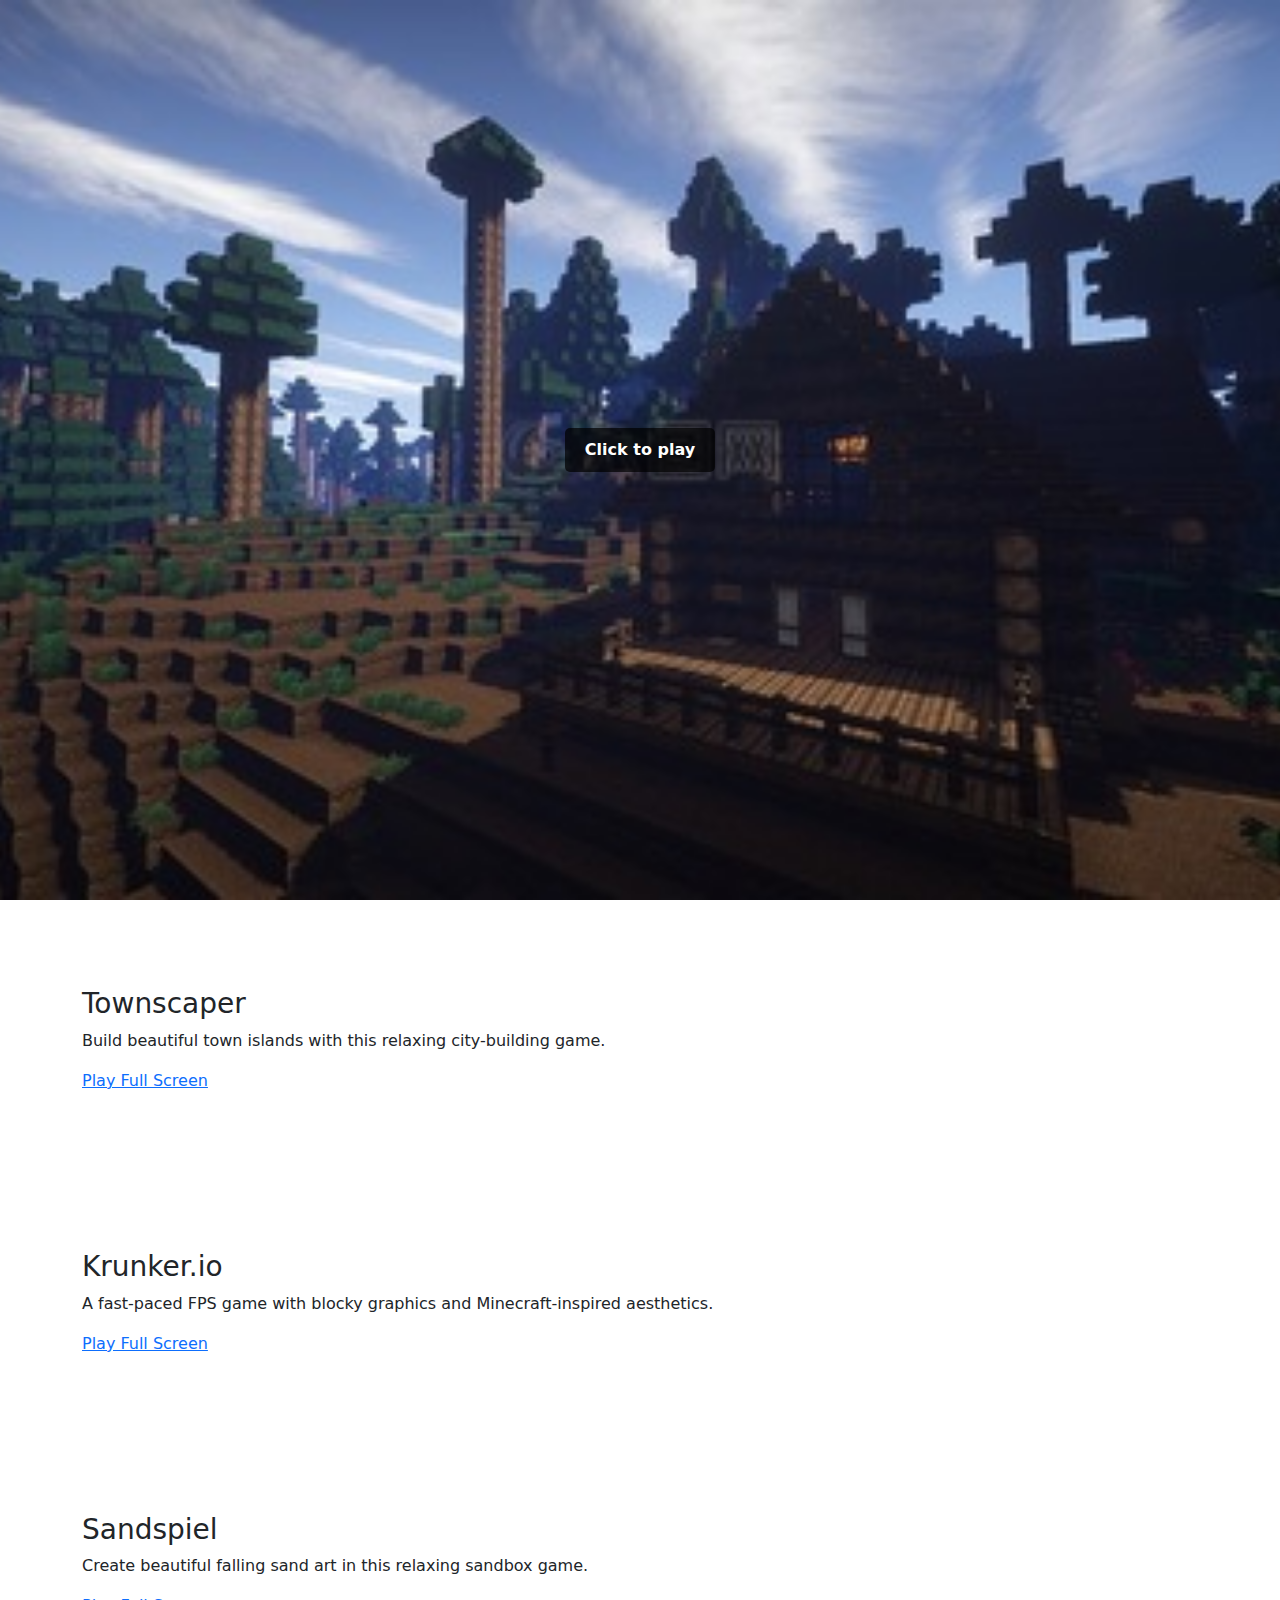
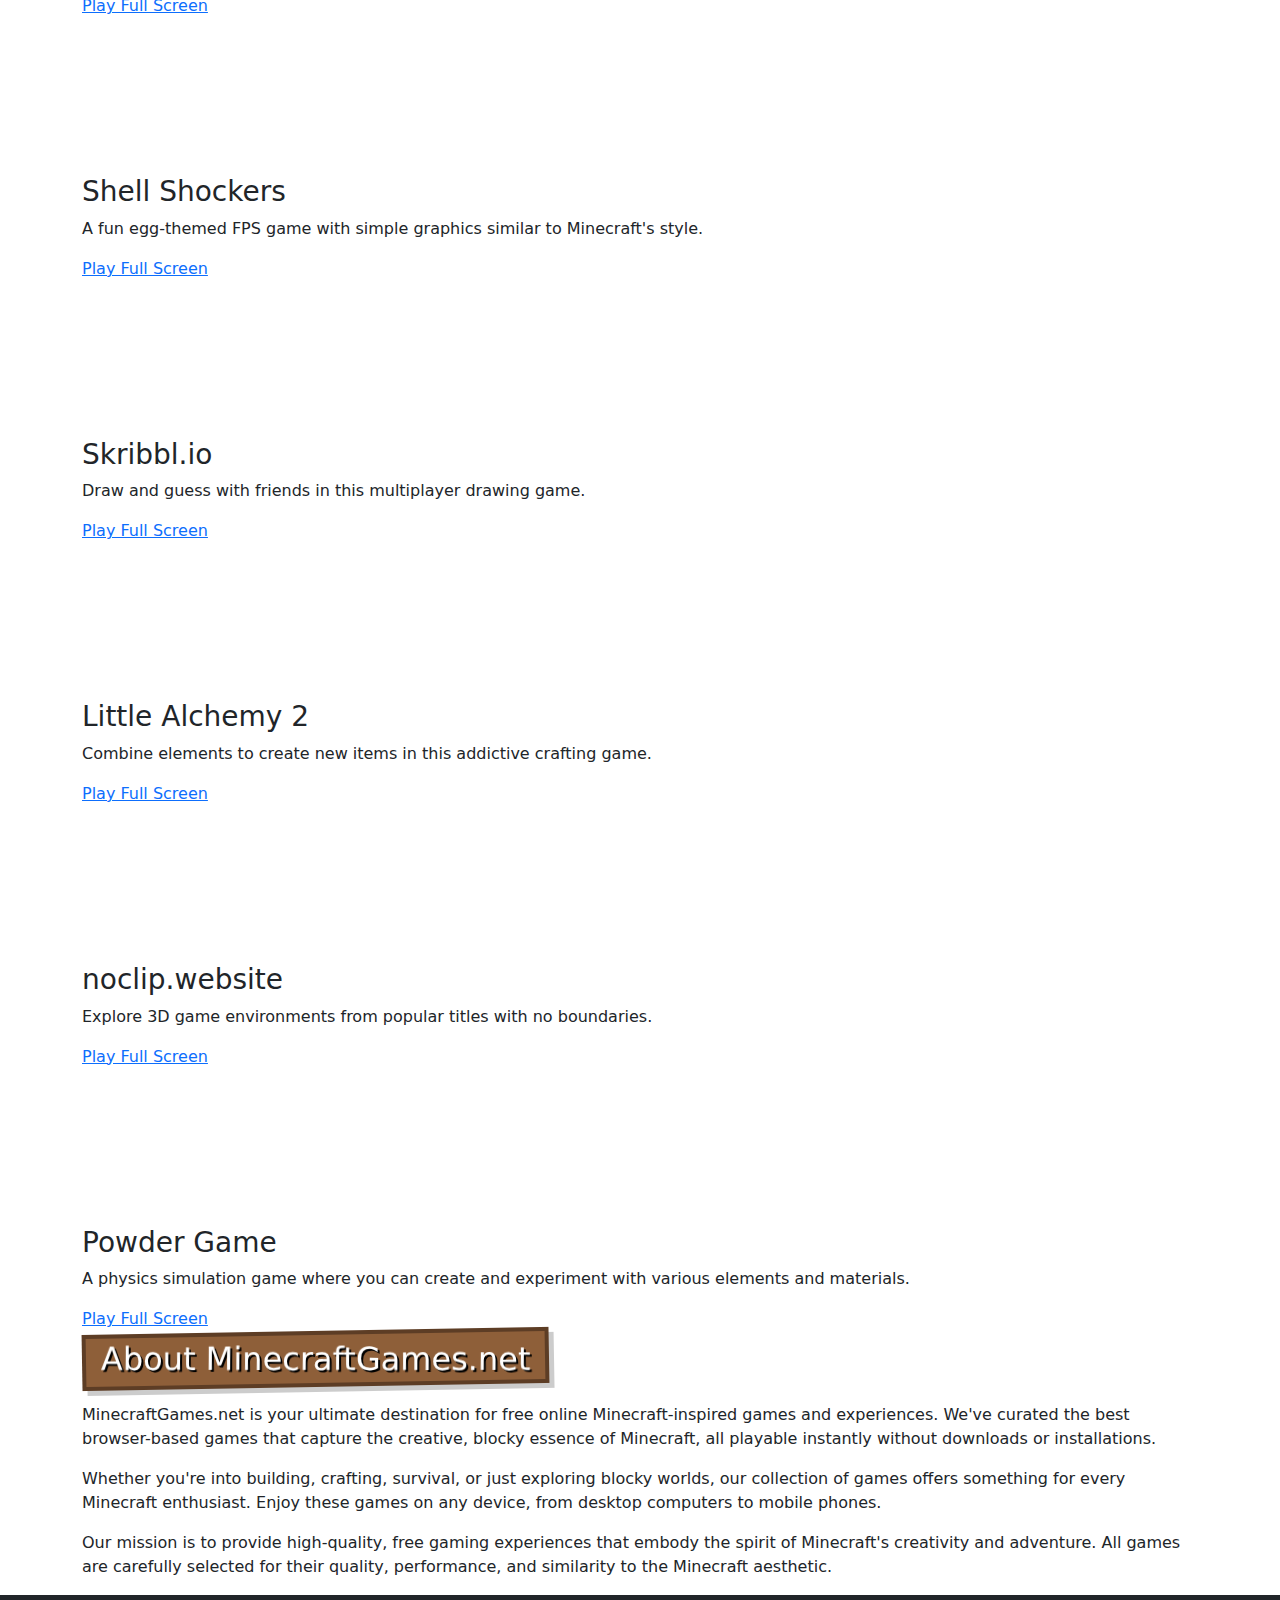
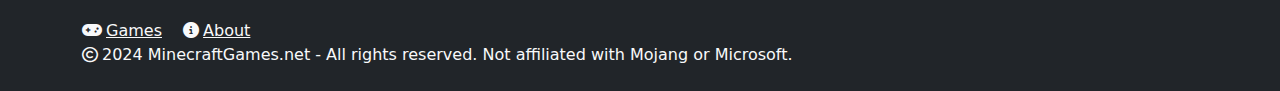
<file: index.html>
<!DOCTYPE html>
<html lang="en">
<head>
    <meta charset="UTF-8">
    <meta name="viewport" content="width=device-width, initial-scale=1.0">
    <meta name="description" content="Play the best Minecraft-inspired online games for free. Experience creative building, survival challenges, and sandbox adventures.">
    <title>Minecraft Games | Play Free Online Minecraft-Style Games</title>
    <link rel="canonical" href="https://minecraftgames.net">
    <!-- Google tag (gtag.js) -->
    <script async src="https://www.googletagmanager.com/gtag/js?id=G-DKMP8SP4JD"></script>
    <script>
      window.dataLayer = window.dataLayer || [];
      function gtag(){dataLayer.push(arguments);}
      gtag('js', new Date());

      gtag('config', 'G-DKMP8SP4JD');
    </script>
    <!-- Bootstrap CSS -->
    <link href="https://cdn.jsdelivr.net/npm/bootstrap@5.3.2/dist/css/bootstrap.min.css" rel="stylesheet">
    <!-- Font Awesome -->
    <link href="https://cdnjs.cloudflare.com/ajax/libs/font-awesome/6.5.1/css/all.min.css" rel="stylesheet">
    <link rel="stylesheet" href="style.css">
    <style>
        .minecraft-cover {
            position: absolute;
            top: 0;
            left: 0;
            width: 100%;
            height: 100%;
            background-image: url('images/minecraft-cover.jpg');
            background-size: cover;
            background-position: center;
            z-index: 1;
            display: flex;
            align-items: center;
            justify-content: center;
        }
        
        .minecraft-cover::after {
            content: 'Click to play';
            background-color: rgba(0, 0, 0, 0.7);
            color: white;
            padding: 10px 20px;
            border-radius: 5px;
            font-weight: bold;
        }
        
        iframe.loaded {
            z-index: 2;
            position: relative;
        }
        
        /* 沙盒风格装饰元素 */
        .sandbox-elements {
            position: absolute;
            width: 100%;
            height: 100%;
            overflow: hidden;
            pointer-events: none;
            z-index: -1;
        }
        
        .floating-block {
            position: absolute;
            width: 40px;
            height: 40px;
            background-color: #8e5f39;
            border: 4px solid #5d3d25;
            box-shadow: inset 0 0 0 2px rgba(255, 255, 255, 0.2);
            animation: float 15s infinite linear;
            opacity: 0.7;
        }
        
        .floating-block::before {
            content: '';
            position: absolute;
            top: 0;
            left: 0;
            width: 100%;
            height: 5px;
            background-color: rgba(255, 255, 255, 0.3);
        }
        
        .floating-block.grass {
            background-color: #5d9c41;
            border-color: #3a7127;
            box-shadow: inset 0 0 0 2px rgba(255, 255, 255, 0.2);
        }
        
        .floating-block.stone {
            background-color: #a0a0a0;
            border-color: #707070;
        }
        
        .floating-block.water {
            background-color: #3ba0c3;
            border-color: #2a7a9e;
            opacity: 0.6;
        }
        
        .floating-block.sand {
            background-color: #e6d6a0;
            border-color: #c7b481;
        }
        
        @keyframes float {
            0% {
                transform: translateY(0) rotate(0deg);
            }
            50% {
                transform: translateY(-20px) rotate(180deg);
            }
            100% {
                transform: translateY(0) rotate(360deg);
            }
        }
        
        .pixel-clouds {
            position: fixed;
            top: 0;
            left: 0;
            width: 100%;
            height: 100px;
            background: url('data:image/svg+xml;utf8,<svg xmlns="http://www.w3.org/2000/svg" width="500" height="100" viewBox="0 0 500 100"><path fill="%23ffffff" opacity="0.3" d="M30,30 h20 v20 h20 v-10 h10 v10 h10 v-10 h20 v10 h10 v-20 h20 v20 h-10 v10 h-10 v-10 h-10 v10 h-40 v-10 h-10 v10 h-20 v-10 h-10 v-20 Z M200,40 h30 v10 h10 v-10 h20 v10 h10 v-10 h10 v10 h10 v-10 h20 v20 h-20 v10 h-10 v-10 h-10 v10 h-30 v-10 h-10 v10 h-20 v-20 h10 v-10 Z M400,20 h30 v10 h10 v-10 h10 v20 h-10 v10 h-10 v-10 h-20 v-20 Z"></path></svg>') repeat-x;
            animation: moveClouds 60s linear infinite;
            pointer-events: none;
            z-index: 0;
        }
        
        @keyframes moveClouds {
            from {
                background-position: 0 0;
            }
            to {
                background-position: 1000px 0;
            }
        }
        
        .hero {
            position: relative;
            overflow: hidden;
            padding: 80px 0 60px;
            background: linear-gradient(135deg, #3a7127 0%, #5d9c41 100%);
        }
        
        .hero::before {
            content: '';
            position: absolute;
            bottom: 0;
            left: 0;
            width: 100%;
            height: 30px;
            background: url('data:image/svg+xml;utf8,<svg xmlns="http://www.w3.org/2000/svg" width="40" height="30" viewBox="0 0 40 30"><path fill="%235d9c41" d="M0,0 h40 v20 h-5 v5 h-5 v5 h-30 Z"></path></svg>') repeat-x;
            background-size: 40px 30px;
            z-index: 1;
        }
        
        .pickaxe-cursor {
            cursor: url('data:image/svg+xml;utf8,<svg xmlns="http://www.w3.org/2000/svg" width="32" height="32" viewBox="0 0 32 32"><path fill="%237e5835" d="M12,8 L16,4 L20,8 L18,10 L22,14 L18,18 L14,14 L12,16 Z"/><path fill="%23555555" d="M12,16 L4,24 L8,28 L16,20 L14,18 Z"/></svg>'), auto;
        }
        
        .section-title-block {
            position: relative;
            display: inline-block;
            padding: 5px 15px;
            background-color: #8e5f39;
            border: 4px solid #5d3d25;
            margin-bottom: 15px;
            color: white;
            transform: rotate(-1deg);
            box-shadow: 5px 5px 0 rgba(0, 0, 0, 0.2);
        }
        
        .section-title-block h2 {
            margin: 0;
            color: white;
            text-shadow: 2px 2px 0 #000;
            transform: rotate(1deg);
        }
        
        .pixel-border {
            border-style: solid;
            border-width: 8px;
            border-image: url('data:image/svg+xml;utf8,<svg xmlns="http://www.w3.org/2000/svg" width="20" height="20" viewBox="0 0 20 20"><rect fill="%23a0a0a0" width="20" height="20"/><rect fill="%23707070" width="10" height="10"/><rect fill="%23707070" x="10" y="10" width="10" height="10"/></svg>') 8 repeat;
            border-image-outset: 2px;
        }
        
        /* 新增装饰元素 */
        .minecraft-logo {
            position: relative;
            margin: 0 auto 30px;
            max-width: 500px;
            height: 120px;
            background: url('data:image/svg+xml;utf8,<svg xmlns="http://www.w3.org/2000/svg" viewBox="0 0 600 170"><path fill="%23502D16" d="M50,25 H550 V145 H50 Z"/><path fill="%237C4614" d="M60,35 H540 V135 H60 Z"/><path fill="%23A75818" d="M70,45 H530 V125 H70 Z"/></svg>') no-repeat center;
            display: flex;
            align-items: center;
            justify-content: center;
            transform: perspective(500px) rotateX(10deg);
            box-shadow: 0 10px 20px rgba(0, 0, 0, 0.3);
        }
        
        .minecraft-logo h1 {
            color: white;
            font-size: 2.8rem;
            text-shadow: 3px 3px 0 #000, -1px -1px 0 #000, 1px -1px 0 #000, -1px 1px 0 #000;
            letter-spacing: 2px;
            margin: 0;
        }
        
        .grass-block-pattern {
            position: absolute;
            top: 0;
            left: 0;
            width: 100%;
            height: 80px;
            background: url('data:image/svg+xml;utf8,<svg xmlns="http://www.w3.org/2000/svg" width="80" height="80" viewBox="0 0 80 80"><rect fill="%235d3d25" width="80" height="60" y="20"/><rect fill="%235d9c41" width="80" height="20"/></svg>') repeat-x;
            opacity: 0.15;
        }
        
        .dirt-block-pattern {
            position: absolute;
            bottom: 0;
            left: 0;
            width: 100%;
            height: 80px;
            background: url('data:image/svg+xml;utf8,<svg xmlns="http://www.w3.org/2000/svg" width="80" height="80" viewBox="0 0 80 80"><rect fill="%235d3d25" width="80" height="80"/><circle fill="%238e5f39" cx="20" cy="20" r="5"/><circle fill="%238e5f39" cx="60" cy="30" r="7"/><circle fill="%238e5f39" cx="30" cy="60" r="6"/><circle fill="%238e5f39" cx="70" cy="70" r="4"/></svg>') repeat-x;
            opacity: 0.15;
        }
        
        .creeper-face {
            position: absolute;
            width: 60px;
            height: 60px;
            background: url('data:image/svg+xml;utf8,<svg xmlns="http://www.w3.org/2000/svg" width="60" height="60" viewBox="0 0 60 60"><rect fill="%2350B058" width="60" height="60"/><rect fill="%23000000" x="10" y="10" width="10" height="10"/><rect fill="%23000000" x="40" y="10" width="10" height="10"/><rect fill="%23000000" x="20" y="30" width="20" height="10"/><rect fill="%23000000" x="10" y="40" width="10" height="10"/><rect fill="%23000000" x="40" y="40" width="10" height="10"/></svg>') no-repeat;
            z-index: 1;
            opacity: 0.8;
        }
        
        .creeper-face.one {
            top: 15%;
            right: 10%;
            transform: rotate(5deg);
        }
        
        .creeper-face.two {
            bottom: 12%;
            left: 7%;
            transform: rotate(-8deg) scale(0.8);
        }
        
        .torch {
            position: absolute;
            width: 30px;
            height: 60px;
            background: url('data:image/svg+xml;utf8,<svg xmlns="http://www.w3.org/2000/svg" width="30" height="60" viewBox="0 0 30 60"><rect fill="%235d3d25" x="10" y="30" width="10" height="30"/><polygon fill="%23FFD91C" points="15,0 5,30 25,30"/><circle fill="%23FFAA00" cx="15" cy="15" r="7"/></svg>') no-repeat;
            z-index: 1;
            filter: drop-shadow(0 0 8px rgba(255, 170, 0, 0.7));
        }
        
        .torch.one {
            top: 10%;
            left: 15%;
        }
        
        .torch.two {
            top: 10%;
            right: 15%;
            transform: scaleX(-1);
        }
        
        .diamond-ore {
            position: absolute;
            width: 40px;
            height: 40px;
            background: url('data:image/svg+xml;utf8,<svg xmlns="http://www.w3.org/2000/svg" width="40" height="40" viewBox="0 0 40 40"><rect fill="%23707070" width="40" height="40"/><polygon fill="%2368E1FD" points="15,10 25,10 30,15 20,30 10,15"/></svg>') no-repeat;
            z-index: 1;
            opacity: 0.8;
        }
        
        .diamond-ore.one {
            bottom: 15%;
            right: 20%;
            transform: rotate(8deg);
        }
        
        .diamond-ore.two {
            top: 60%;
            left: 10%;
            transform: rotate(-5deg) scale(0.7);
        }
        
        .sword {
            position: absolute;
            width: 40px;
            height: 100px;
            background: url('data:image/svg+xml;utf8,<svg xmlns="http://www.w3.org/2000/svg" width="40" height="100" viewBox="0 0 40 100"><rect fill="%235d3d25" x="15" y="60" width="10" height="40"/><polygon fill="%23C0C0C0" points="20,0 10,60 30,60"/></svg>') no-repeat;
            top: 45%;
            right: 25%;
            transform: rotate(15deg);
            z-index: 1;
            opacity: 0.5;
        }
        
        .pickaxe {
            position: absolute;
            width: 100px;
            height: 40px;
            background: url('data:image/svg+xml;utf8,<svg xmlns="http://www.w3.org/2000/svg" width="100" height="40" viewBox="0 0 100 40"><rect fill="%235d3d25" x="20" y="15" width="60" height="10"/><polygon fill="%23C0C0C0" points="10,0 20,15 20,25 10,40 0,30"/><polygon fill="%23C0C0C0" points="90,0 80,15 80,25 90,40 100,30"/></svg>') no-repeat;
            top: 45%;
            left: 20%;
            transform: rotate(-15deg);
            z-index: 1;
            opacity: 0.5;
        }

        /* 新增装饰元素 */
        .crafting-table {
            position: absolute;
            width: 80px;
            height: 80px;
            background: url('data:image/svg+xml;utf8,<svg xmlns="http://www.w3.org/2000/svg" width="80" height="80" viewBox="0 0 80 80"><rect fill="%238e5f39" width="80" height="80"/><rect fill="%235d3d25" x="10" y="10" width="20" height="20"/><rect fill="%235d3d25" x="30" y="10" width="20" height="20"/><rect fill="%235d3d25" x="50" y="10" width="20" height="20"/><rect fill="%235d3d25" x="10" y="30" width="20" height="20"/><rect fill="%235d3d25" x="30" y="30" width="20" height="20"/><rect fill="%235d3d25" x="50" y="30" width="20" height="20"/><rect fill="%235d3d25" x="10" y="50" width="20" height="20"/><rect fill="%235d3d25" x="30" y="50" width="20" height="20"/><rect fill="%235d3d25" x="50" y="50" width="20" height="20"/></svg>') no-repeat;
            bottom: 10%;
            right: 15%;
            transform: rotate(5deg);
            z-index: 1;
            opacity: 0.7;
        }

        .chest {
            position: absolute;
            width: 60px;
            height: 60px;
            background: url('data:image/svg+xml;utf8,<svg xmlns="http://www.w3.org/2000/svg" width="60" height="60" viewBox="0 0 60 60"><rect fill="%238e5f39" width="60" height="60"/><rect fill="%235d3d25" x="5" y="5" width="50" height="50"/><rect fill="%235d3d25" x="15" y="15" width="30" height="30"/><rect fill="%23C0C0C0" x="20" y="20" width="20" height="20"/></svg>') no-repeat;
            top: 20%;
            left: 25%;
            transform: rotate(-3deg);
            z-index: 1;
            opacity: 0.8;
        }

        .tree {
            position: absolute;
            width: 40px;
            height: 80px;
            background: url('data:image/svg+xml;utf8,<svg xmlns="http://www.w3.org/2000/svg" width="40" height="80" viewBox="0 0 40 80"><rect fill="%238e5f39" x="15" y="40" width="10" height="40"/><polygon fill="%235d9c41" points="0,40 20,0 40,40"/><polygon fill="%235d9c41" points="5,50 20,20 35,50"/></svg>') no-repeat;
            bottom: 15%;
            left: 10%;
            transform: rotate(2deg);
            z-index: 1;
            opacity: 0.8;
        }

        .redstone-dust {
            position: absolute;
            width: 100%;
            height: 4px;
            background: repeating-linear-gradient(90deg, #ff0000 0px, #ff0000 4px, transparent 4px, transparent 8px);
            bottom: 30%;
            left: 0;
            z-index: 1;
            opacity: 0.3;
            animation: redstonePulse 2s infinite;
        }

        @keyframes redstonePulse {
            0% { opacity: 0.3; }
            50% { opacity: 0.6; }
            100% { opacity: 0.3; }
        }

        .minecraft-particles {
            position: absolute;
            width: 100%;
            height: 100%;
            pointer-events: none;
            z-index: 1;
        }

        .particle {
            position: absolute;
            width: 4px;
            height: 4px;
            background-color: rgba(255, 255, 255, 0.5);
            border-radius: 50%;
            animation: particleFloat 3s infinite linear;
        }

        @keyframes particleFloat {
            0% {
                transform: translateY(0) translateX(0);
                opacity: 0;
            }
            10% {
                opacity: 1;
            }
            90% {
                opacity: 1;
            }
            100% {
                transform: translateY(-100px) translateX(20px);
                opacity: 0;
            }
        }

        /* 新增游戏列表两侧装饰元素 */
        .side-decoration {
            position: fixed;
            top: 50%;
            transform: translateY(-50%);
            width: 200px;
            height: 80vh;
            pointer-events: none;
            z-index: 0;
        }

        .side-decoration.left {
            left: 20px;
        }

        .side-decoration.right {
            right: 20px;
        }

        .minecraft-house {
            position: absolute;
            width: 120px;
            height: 160px;
            background: url('data:image/svg+xml;utf8,<svg xmlns="http://www.w3.org/2000/svg" width="120" height="160" viewBox="0 0 120 160"><rect fill="%238e5f39" width="120" height="160"/><rect fill="%235d3d25" x="20" y="20" width="80" height="120"/><rect fill="%23C0C0C0" x="40" y="40" width="40" height="60"/><rect fill="%23C0C0C0" x="50" y="110" width="20" height="30"/><polygon fill="%235d3d25" points="0,40 60,0 120,40"/></svg>') no-repeat;
            bottom: 20%;
            opacity: 0.8;
        }

        .minecraft-tower {
            position: absolute;
            width: 80px;
            height: 200px;
            background: url('data:image/svg+xml;utf8,<svg xmlns="http://www.w3.org/2000/svg" width="80" height="200" viewBox="0 0 80 200"><rect fill="%23a0a0a0" width="80" height="200"/><rect fill="%23707070" x="10" y="10" width="60" height="180"/><rect fill="%23C0C0C0" x="20" y="20" width="40" height="40"/><rect fill="%23C0C0C0" x="20" y="70" width="40" height="40"/><rect fill="%23C0C0C0" x="20" y="120" width="40" height="40"/></svg>') no-repeat;
            top: 10%;
            opacity: 0.7;
        }

        .minecraft-farm {
            position: absolute;
            width: 150px;
            height: 100px;
            background: url('data:image/svg+xml;utf8,<svg xmlns="http://www.w3.org/2000/svg" width="150" height="100" viewBox="0 0 150 100"><rect fill="%235d9c41" width="150" height="100"/><rect fill="%238e5f39" x="10" y="10" width="30" height="30"/><rect fill="%238e5f39" x="50" y="10" width="30" height="30"/><rect fill="%238e5f39" x="90" y="10" width="30" height="30"/><rect fill="%238e5f39" x="130" y="10" width="10" height="30"/><rect fill="%235d3d25" x="0" y="90" width="150" height="10"/></svg>') no-repeat;
            bottom: 30%;
            opacity: 0.8;
        }

        .minecraft-castle {
            position: absolute;
            width: 180px;
            height: 240px;
            background: url('data:image/svg+xml;utf8,<svg xmlns="http://www.w3.org/2000/svg" width="180" height="240" viewBox="0 0 180 240"><rect fill="%23a0a0a0" width="180" height="240"/><rect fill="%23707070" x="20" y="20" width="140" height="200"/><rect fill="%23C0C0C0" x="40" y="40" width="100" height="160"/><rect fill="%23C0C0C0" x="60" y="60" width="60" height="120"/><rect fill="%23C0C0C0" x="80" y="80" width="20" height="80"/><polygon fill="%23707070" points="0,40 90,0 180,40"/></svg>') no-repeat;
            top: 15%;
            opacity: 0.7;
        }

        .minecraft-village {
            position: absolute;
            width: 160px;
            height: 120px;
            background: url('data:image/svg+xml;utf8,<svg xmlns="http://www.w3.org/2000/svg" width="160" height="120" viewBox="0 0 160 120"><rect fill="%238e5f39" width="160" height="120"/><rect fill="%235d3d25" x="20" y="20" width="40" height="80"/><rect fill="%235d3d25" x="70" y="20" width="40" height="80"/><rect fill="%235d3d25" x="120" y="20" width="20" height="60"/><rect fill="%23C0C0C0" x="30" y="30" width="20" height="20"/><rect fill="%23C0C0C0" x="80" y="30" width="20" height="20"/><rect fill="%23C0C0C0" x="130" y="30" width="10" height="10"/></svg>') no-repeat;
            bottom: 25%;
            opacity: 0.8;
        }

        .minecraft-cave {
            position: absolute;
            width: 140px;
            height: 100px;
            background: url('data:image/svg+xml;utf8,<svg xmlns="http://www.w3.org/2000/svg" width="140" height="100" viewBox="0 0 140 100"><path fill="%235d3d25" d="M0,50 Q20,20 40,50 Q60,80 80,50 Q100,20 120,50 Q140,80 140,50 L140,100 L0,100 Z"/><path fill="%238e5f39" d="M20,60 Q40,30 60,60 Q80,90 100,60 Q120,30 120,60 L120,100 L20,100 Z"/><circle fill="%23C0C0C0" cx="40" cy="40" r="5"/><circle fill="%23C0C0C0" cx="80" cy="40" r="5"/><circle fill="%23C0C0C0" cx="120" cy="40" r="5"/></svg>') no-repeat;
            top: 40%;
            opacity: 0.7;
        }

        .minecraft-mine {
            position: absolute;
            width: 100px;
            height: 160px;
            background: url('data:image/svg+xml;utf8,<svg xmlns="http://www.w3.org/2000/svg" width="100" height="160" viewBox="0 0 100 160"><rect fill="%23707070" width="100" height="160"/><rect fill="%235d3d25" x="10" y="10" width="80" height="140"/><rect fill="%23C0C0C0" x="20" y="20" width="60" height="20"/><rect fill="%23C0C0C0" x="20" y="50" width="60" height="20"/><rect fill="%23C0C0C0" x="20" y="80" width="60" height="20"/><rect fill="%23C0C0C0" x="20" y="110" width="60" height="20"/></svg>') no-repeat;
            bottom: 20%;
            opacity: 0.8;
        }

        .floating {
            animation: float 15s infinite linear;
            cursor: pointer;
            transition: transform 0.3s ease;
        }

        .floating:hover {
            transform: scale(1.1);
            filter: brightness(1.2);
        }

        .floating.clicked {
            animation: clickEffect 0.5s ease;
        }

        @keyframes clickEffect {
            0% { transform: scale(1); }
            50% { transform: scale(1.2); }
            100% { transform: scale(1); }
        }

        /* 新增交互效果样式 */
        .interactive-element {
            cursor: pointer;
            transition: all 0.3s ease;
        }

        .interactive-element:hover {
            transform: scale(1.1);
            filter: brightness(1.2);
        }

        .interactive-element.clicked {
            animation: clickEffect 0.5s ease;
        }

        .torch {
            cursor: pointer;
            transition: all 0.3s ease;
        }

        .torch:hover {
            filter: drop-shadow(0 0 15px rgba(255, 170, 0, 0.9));
        }

        .torch.clicked {
            animation: torchClick 0.5s ease;
        }

        @keyframes torchClick {
            0% { transform: scale(1); filter: drop-shadow(0 0 8px rgba(255, 170, 0, 0.7)); }
            50% { transform: scale(1.2); filter: drop-shadow(0 0 20px rgba(255, 170, 0, 0.9)); }
            100% { transform: scale(1); filter: drop-shadow(0 0 8px rgba(255, 170, 0, 0.7)); }
        }

        .diamond-ore {
            cursor: pointer;
            transition: all 0.3s ease;
        }

        .diamond-ore:hover {
            filter: brightness(1.3);
        }

        .diamond-ore.clicked {
            animation: diamondClick 0.5s ease;
        }

        @keyframes diamondClick {
            0% { transform: rotate(0deg); }
            50% { transform: rotate(180deg); }
            100% { transform: rotate(360deg); }
        }

        .creeper-face {
            cursor: pointer;
            transition: all 0.3s ease;
        }

        .creeper-face:hover {
            filter: brightness(1.2);
        }

        .creeper-face.clicked {
            animation: creeperClick 0.5s ease;
        }

        @keyframes creeperClick {
            0% { transform: scale(1) rotate(0deg); }
            50% { transform: scale(1.2) rotate(180deg); }
            100% { transform: scale(1) rotate(360deg); }
        }

        .chest {
            cursor: pointer;
            transition: all 0.3s ease;
        }

        .chest:hover {
            transform: translateY(-5px);
        }

        .chest.clicked {
            animation: chestClick 0.5s ease;
        }

        @keyframes chestClick {
            0% { transform: translateY(0); }
            50% { transform: translateY(-10px); }
            100% { transform: translateY(0); }
        }

        .crafting-table {
            cursor: pointer;
            transition: all 0.3s ease;
        }

        .crafting-table:hover {
            transform: rotate(5deg);
        }

        .crafting-table.clicked {
            animation: craftingClick 0.5s ease;
        }

        @keyframes craftingClick {
            0% { transform: rotate(0deg); }
            50% { transform: rotate(10deg); }
            100% { transform: rotate(0deg); }
        }

        /* 新增粒子效果 */
        .click-particle {
            position: absolute;
            width: 8px;
            height: 8px;
            background-color: rgba(255, 255, 255, 0.8);
            border-radius: 50%;
            pointer-events: none;
            animation: particleFloat 1s ease-out forwards;
        }

        @keyframes particleFloat {
            0% {
                transform: translate(0, 0) scale(1);
                opacity: 1;
            }
            100% {
                transform: translate(var(--tx), var(--ty)) scale(0);
                opacity: 0;
            }
        }

        /* 新增掉落物品效果 */
        .dropped-item {
            position: absolute;
            width: 20px;
            height: 20px;
            pointer-events: none;
            z-index: 100;
            animation: dropItem 1s ease-out forwards;
        }

        @keyframes dropItem {
            0% {
                transform: translateY(0) rotate(0deg);
                opacity: 1;
            }
            100% {
                transform: translateY(100px) rotate(360deg);
                opacity: 0;
            }
        }

        /* 不同物品的样式 */
        .item-diamond {
            background: url('data:image/svg+xml;utf8,<svg xmlns="http://www.w3.org/2000/svg" width="20" height="20" viewBox="0 0 20 20"><polygon fill="%2368E1FD" points="5,5 15,5 20,10 10,20 0,10"/></svg>') no-repeat;
        }

        .item-emerald {
            background: url('data:image/svg+xml;utf8,<svg xmlns="http://www.w3.org/2000/svg" width="20" height="20" viewBox="0 0 20 20"><polygon fill="%2342D883" points="5,5 15,5 20,10 10,20 0,10"/></svg>') no-repeat;
        }

        .item-gold {
            background: url('data:image/svg+xml;utf8,<svg xmlns="http://www.w3.org/2000/svg" width="20" height="20" viewBox="0 0 20 20"><polygon fill="%23FFD700" points="5,5 15,5 20,10 10,20 0,10"/></svg>') no-repeat;
        }

        .item-redstone {
            background: url('data:image/svg+xml;utf8,<svg xmlns="http://www.w3.org/2000/svg" width="20" height="20" viewBox="0 0 20 20"><polygon fill="%23FF0000" points="5,5 15,5 20,10 10,20 0,10"/></svg>') no-repeat;
        }

        .item-wood {
            background: url('data:image/svg+xml;utf8,<svg xmlns="http://www.w3.org/2000/svg" width="20" height="20" viewBox="0 0 20 20"><rect fill="%238e5f39" width="20" height="20"/><rect fill="%235d3d25" x="5" y="0" width="2" height="20"/><rect fill="%235d3d25" x="13" y="0" width="2" height="20"/></svg>') no-repeat;
        }

        .item-stone {
            background: url('data:image/svg+xml;utf8,<svg xmlns="http://www.w3.org/2000/svg" width="20" height="20" viewBox="0 0 20 20"><rect fill="%23a0a0a0" width="20" height="20"/><rect fill="%23707070" x="5" y="5" width="10" height="10"/></svg>') no-repeat;
        }

        .item-seed {
            background: url('data:image/svg+xml;utf8,<svg xmlns="http://www.w3.org/2000/svg" width="20" height="20" viewBox="0 0 20 20"><circle fill="%235d9c41" cx="10" cy="10" r="8"/><circle fill="%233a7127" cx="10" cy="10" r="4"/></svg>') no-repeat;
        }

        .item-torch {
            background: url('data:image/svg+xml;utf8,<svg xmlns="http://www.w3.org/2000/svg" width="20" height="20" viewBox="0 0 20 20"><rect fill="%235d3d25" x="8" y="10" width="4" height="10"/><polygon fill="%23FFD91C" points="10,0 5,10 15,10"/><circle fill="%23FFAA00" cx="10" cy="5" r="3"/></svg>') no-repeat;
        }

        .item-book {
            background: url('data:image/svg+xml;utf8,<svg xmlns="http://www.w3.org/2000/svg" width="20" height="20" viewBox="0 0 20 20"><rect fill="%238e5f39" width="20" height="20"/><rect fill="%23C0C0C0" x="5" y="5" width="10" height="10"/><rect fill="%23C0C0C0" x="5" y="15" width="10" height="2"/></svg>') no-repeat;
        }
    </style>
</head>
<body class="pickaxe-cursor">
    <!-- 左侧装饰 -->
    <div class="side-decoration left">
        <div class="minecraft-house floating interactive-element" style="animation-delay: 0s;"></div>
        <div class="minecraft-tower floating interactive-element" style="animation-delay: 3s;"></div>
        <div class="minecraft-farm floating interactive-element" style="animation-delay: 6s;"></div>
        <div class="minecraft-cave floating interactive-element" style="animation-delay: 9s;"></div>
    </div>

    <!-- 右侧装饰 -->
    <div class="side-decoration right">
        <div class="minecraft-castle floating interactive-element" style="animation-delay: 2s;"></div>
        <div class="minecraft-village floating interactive-element" style="animation-delay: 5s;"></div>
        <div class="minecraft-mine floating interactive-element" style="animation-delay: 8s;"></div>
    </div>

    <!-- 像素风格云朵 -->
    <div class="pixel-clouds"></div>
    
    <!-- 漂浮的方块装饰 -->
    <div class="sandbox-elements">
        <div class="floating-block grass interactive-element" style="top: 15%; left: 5%; animation-delay: 0s; animation-duration: 25s;"></div>
        <div class="floating-block stone interactive-element" style="top: 25%; left: 15%; animation-delay: 2s; animation-duration: 20s;"></div>
        <div class="floating-block interactive-element" style="top: 10%; right: 10%; animation-delay: 5s; animation-duration: 18s;"></div>
        <div class="floating-block water interactive-element" style="top: 60%; left: 8%; animation-delay: 8s; animation-duration: 22s;"></div>
        <div class="floating-block sand interactive-element" style="top: 70%; right: 15%; animation-delay: 12s; animation-duration: 23s;"></div>
        <div class="floating-block grass interactive-element" style="top: 40%; right: 5%; animation-delay: 16s; animation-duration: 19s;"></div>
    </div>
    
    <!-- 新增装饰元素 -->
    <div class="crafting-table interactive-element"></div>
    <div class="chest interactive-element"></div>
    <div class="tree interactive-element"></div>
    <div class="redstone-dust"></div>
    <div class="minecraft-particles"></div>
    
    <header>
        <div class="container">
            <div class="header-content">
                <div class="logo">
                    <i class="fas fa-gamepad me-2"></i>MinecraftGames.net
                </div>
                <nav>
                    <ul class="nav">
                        <li class="nav-item">
                            <a class="nav-link" href="#games">Games</a>
                        </li>
                        <li class="nav-item">
                            <a class="nav-link" href="#about">About</a>
                        </li>
                    </ul>
                </nav>
            </div>
        </div>
    </header>
    
    <section class="hero">
        <!-- 草方块图案装饰 -->
        <div class="grass-block-pattern"></div>
        
        <!-- 泥土方块图案装饰 -->
        <div class="dirt-block-pattern"></div>
        
        <!-- 苦力怕脸装饰 -->
        <div class="creeper-face one"></div>
        <div class="creeper-face two"></div>
        
        <!-- 火把装饰 -->
        <div class="torch one"></div>
        <div class="torch two"></div>
        
        <!-- 钻石矿石装饰 -->
        <div class="diamond-ore one"></div>
        <div class="diamond-ore two"></div>
        
        <!-- 剑和镐装饰 -->
        <div class="sword"></div>
        <div class="pickaxe"></div>
        
        <div class="container">
            <div class="minecraft-logo">
                <h1>MINECRAFT GAMES</h1>
            </div>
            <h2 class="pixel-border">The Best Minecraft-Inspired Games Online</h2>
            <p>Explore creative building, survival challenges, and sandbox adventures – all in your browser for free!</p>
        </div>
    </section>
    
    <section id="games" class="games-section">
        <div class="container">
            <div class="section-title-block">
                <h2>Featured Minecraft-Style Games</h2>
            </div>
            <p>Dive into these amazing Minecraft-inspired games that you can play directly in your browser without downloads.</p>
            
            <div class="games-grid">
                <div class="game-card">
                    <div class="game-iframe-container">
                        <div class="minecraft-cover"></div>
                        <iframe data-src="https://classic.minecraft.net" class="game-iframe" title="Classic Minecraft" allowfullscreen></iframe>
                    </div>
                    <div class="game-info">
                        <h3 class="game-title">Classic Minecraft</h3>
                        <p class="game-description">Experience the original Minecraft classic version right in your browser.</p>
                        <a href="https://classic.minecraft.net" target="_blank" class="play-button">Play Full Screen</a>
                    </div>
                </div>
                
                <div class="game-card">
                    <div class="game-iframe-container">
                        <iframe data-src="https://oskarstalberg.com/Townscaper" class="game-iframe" title="Townscaper" allowfullscreen></iframe>
                    </div>
                    <div class="game-info">
                        <h3 class="game-title">Townscaper</h3>
                        <p class="game-description">Build beautiful town islands with this relaxing city-building game.</p>
                        <a href="https://oskarstalberg.com/Townscaper" target="_blank" class="play-button">Play Full Screen</a>
                    </div>
                </div>
                
                <div class="game-card">
                    <div class="game-iframe-container">
                        <iframe data-src="https://krunker.io" class="game-iframe" title="Krunker.io" allowfullscreen></iframe>
                    </div>
                    <div class="game-info">
                        <h3 class="game-title">Krunker.io</h3>
                        <p class="game-description">A fast-paced FPS game with blocky graphics and Minecraft-inspired aesthetics.</p>
                        <a href="https://krunker.io" target="_blank" class="play-button">Play Full Screen</a>
                    </div>
                </div>
                
                <div class="game-card">
                    <div class="game-iframe-container">
                        <iframe data-src="https://sandspiel.club" class="game-iframe" title="Sandspiel" allowfullscreen></iframe>
                    </div>
                    <div class="game-info">
                        <h3 class="game-title">Sandspiel</h3>
                        <p class="game-description">Create beautiful falling sand art in this relaxing sandbox game.</p>
                        <a href="https://sandspiel.club" target="_blank" class="play-button">Play Full Screen</a>
                    </div>
                </div>
                
                <div class="game-card">
                    <div class="game-iframe-container">
                        <iframe data-src="https://shellshock.io" class="game-iframe" title="Shell Shockers" allowfullscreen></iframe>
                    </div>
                    <div class="game-info">
                        <h3 class="game-title">Shell Shockers</h3>
                        <p class="game-description">A fun egg-themed FPS game with simple graphics similar to Minecraft's style.</p>
                        <a href="https://shellshock.io" target="_blank" class="play-button">Play Full Screen</a>
                    </div>
                </div>
                
                <div class="game-card">
                    <div class="game-iframe-container">
                        <iframe data-src="https://skribbl.io" class="game-iframe" title="Skribbl.io" allowfullscreen></iframe>
                    </div>
                    <div class="game-info">
                        <h3 class="game-title">Skribbl.io</h3>
                        <p class="game-description">Draw and guess with friends in this multiplayer drawing game.</p>
                        <a href="https://skribbl.io" target="_blank" class="play-button">Play Full Screen</a>
                    </div>
                </div>

                <div class="game-card">
                    <div class="game-iframe-container">
                        <iframe data-src="https://littlealchemy2.com" class="game-iframe" title="Little Alchemy 2" allowfullscreen></iframe>
                    </div>
                    <div class="game-info">
                        <h3 class="game-title">Little Alchemy 2</h3>
                        <p class="game-description">Combine elements to create new items in this addictive crafting game.</p>
                        <a href="https://littlealchemy2.com" target="_blank" class="play-button">Play Full Screen</a>
                    </div>
                </div>
                
                <div class="game-card">
                    <div class="game-iframe-container">
                        <iframe data-src="https://noclip.website" class="game-iframe" title="noclip.website" allowfullscreen></iframe>
                    </div>
                    <div class="game-info">
                        <h3 class="game-title">noclip.website</h3>
                        <p class="game-description">Explore 3D game environments from popular titles with no boundaries.</p>
                        <a href="https://noclip.website" target="_blank" class="play-button">Play Full Screen</a>
                    </div>
                </div>

                <div class="game-card">
                    <div class="game-iframe-container">
                        <iframe data-src="https://dan-ball.jp/en/javagame/dust/" class="game-iframe" title="Powder Game" allowfullscreen></iframe>
                    </div>
                    <div class="game-info">
                        <h3 class="game-title">Powder Game</h3>
                        <p class="game-description">A physics simulation game where you can create and experiment with various elements and materials.</p>
                        <a href="https://dan-ball.jp/en/javagame/dust/" target="_blank" class="play-button">Play Full Screen</a>
                    </div>
                </div>
            </div>
        </div>
    </section>
    
    <section id="about" class="about-section">
        <div class="container">
            <div class="about-content">
                <div class="section-title-block">
                    <h2>About MinecraftGames.net</h2>
                </div>
                <p>MinecraftGames.net is your ultimate destination for free online Minecraft-inspired games and experiences. We've curated the best browser-based games that capture the creative, blocky essence of Minecraft, all playable instantly without downloads or installations.</p>
                <p>Whether you're into building, crafting, survival, or just exploring blocky worlds, our collection of games offers something for every Minecraft enthusiast. Enjoy these games on any device, from desktop computers to mobile phones.</p>
                <p>Our mission is to provide high-quality, free gaming experiences that embody the spirit of Minecraft's creativity and adventure. All games are carefully selected for their quality, performance, and similarity to the Minecraft aesthetic.</p>
            </div>
        </div>
    </section>
    
    <footer class="bg-dark text-light py-4">
        <div class="container">
            <div class="footer-content">
                <div class="footer-links">
                    <a href="#games" class="text-light me-3"><i class="fas fa-gamepad me-1"></i>Games</a>
                    <a href="#about" class="text-light me-3"><i class="fas fa-info-circle me-1"></i>About</a>
                </div>
                <div class="copyright">
                    <i class="far fa-copyright me-1"></i>2024 MinecraftGames.net - All rights reserved. Not affiliated with Mojang or Microsoft.
                </div>
            </div>
        </div>
    </footer>
    
    <script>
        // 添加处理封面点击的脚本
        document.addEventListener('DOMContentLoaded', function() {
            const minecraftCover = document.querySelector('.minecraft-cover');
            const minecraftIframe = document.querySelector('.game-iframe[title="Classic Minecraft"]');
            
            if (minecraftCover && minecraftIframe) {
                minecraftCover.addEventListener('click', function() {
                    // 加载iframe
                    if (minecraftIframe.dataset.src) {
                        minecraftIframe.src = minecraftIframe.dataset.src;
                        minecraftIframe.classList.add('loaded');
                        minecraftIframe.removeAttribute('data-src');
                    }
                    
                    // 隐藏封面
                    minecraftCover.style.display = 'none';
                });
            }
            
            // 随机生成更多漂浮方块
            const sandboxElements = document.querySelector('.sandbox-elements');
            const blockTypes = ['grass', 'stone', '', 'water', 'sand'];
            
            for (let i = 0; i < 12; i++) {
                const block = document.createElement('div');
                const randomType = blockTypes[Math.floor(Math.random() * blockTypes.length)];
                
                block.className = 'floating-block ' + randomType;
                block.style.top = Math.random() * 100 + '%';
                block.style.left = Math.random() * 100 + '%';
                block.style.animationDelay = Math.random() * 20 + 's';
                block.style.animationDuration = (Math.random() * 10 + 15) + 's';
                block.style.transform = 'scale(' + (Math.random() * 0.5 + 0.5) + ')';
                
                sandboxElements.appendChild(block);
            }

            // 创建粒子效果
            const particlesContainer = document.querySelector('.minecraft-particles');
            for (let i = 0; i < 20; i++) {
                const particle = document.createElement('div');
                particle.className = 'particle';
                particle.style.left = Math.random() * 100 + '%';
                particle.style.top = Math.random() * 100 + '%';
                particle.style.animationDelay = Math.random() * 3 + 's';
                particlesContainer.appendChild(particle);
            }

            // 添加装饰元素交互效果
            const interactiveElements = document.querySelectorAll('.interactive-element');
            
            interactiveElements.forEach(element => {
                element.addEventListener('click', function(e) {
                    // 添加点击动画类
                    this.classList.add('clicked');
                    
                    // 创建点击粒子效果
                    createClickParticles(e);
                    
                    // 创建掉落物品
                    createDroppedItems(e, this);
                    
                    // 移除点击动画类
                    setTimeout(() => {
                        this.classList.remove('clicked');
                    }, 500);
                });
            });

            // 创建点击粒子效果
            function createClickParticles(e) {
                const container = document.body;
                const particleCount = 8;
                
                for (let i = 0; i < particleCount; i++) {
                    const particle = document.createElement('div');
                    particle.className = 'click-particle';
                    
                    // 设置粒子起始位置
                    particle.style.left = e.clientX + 'px';
                    particle.style.top = e.clientY + 'px';
                    
                    // 随机设置粒子移动方向
                    const angle = (i / particleCount) * Math.PI * 2;
                    const distance = 50 + Math.random() * 50;
                    const tx = Math.cos(angle) * distance;
                    const ty = Math.sin(angle) * distance;
                    
                    particle.style.setProperty('--tx', tx + 'px');
                    particle.style.setProperty('--ty', ty + 'px');
                    
                    container.appendChild(particle);
                    
                    // 移除粒子
                    setTimeout(() => {
                        particle.remove();
                    }, 1000);
                }
            }

            // 创建掉落物品
            function createDroppedItems(e, element) {
                const container = document.body;
                const itemCount = 3 + Math.floor(Math.random() * 3); // 随机3-5个物品
                const items = [
                    'diamond', 'emerald', 'gold', 'redstone', 
                    'wood', 'stone', 'seed', 'torch', 'book'
                ];
                
                for (let i = 0; i < itemCount; i++) {
                    const item = document.createElement('div');
                    const randomItem = items[Math.floor(Math.random() * items.length)];
                    
                    item.className = `dropped-item item-${randomItem}`;
                    
                    // 设置物品起始位置
                    const rect = element.getBoundingClientRect();
                    item.style.left = (rect.left + rect.width / 2) + 'px';
                    item.style.top = (rect.top + rect.height / 2) + 'px';
                    
                    // 随机设置物品移动方向
                    const angle = (i / itemCount) * Math.PI * 2;
                    const distance = 20 + Math.random() * 30;
                    const tx = Math.cos(angle) * distance;
                    
                    item.style.setProperty('--tx', tx + 'px');
                    
                    container.appendChild(item);
                    
                    // 移除物品
                    setTimeout(() => {
                        item.remove();
                    }, 1000);
                }
            }

            // 为特定元素添加特殊掉落物品
            const diamondOres = document.querySelectorAll('.diamond-ore');
            diamondOres.forEach(ore => {
                ore.addEventListener('click', function(e) {
                    this.classList.add('clicked');
                    createDiamondDrops(e);
                    setTimeout(() => {
                        this.classList.remove('clicked');
                    }, 500);
                });
            });

            function createDiamondDrops(e) {
                const container = document.body;
                const count = 5;
                
                for (let i = 0; i < count; i++) {
                    const item = document.createElement('div');
                    item.className = 'dropped-item item-diamond';
                    
                    const rect = e.target.getBoundingClientRect();
                    item.style.left = (rect.left + rect.width / 2) + 'px';
                    item.style.top = (rect.top + rect.height / 2) + 'px';
                    
                    const angle = (i / count) * Math.PI * 2;
                    const distance = 20 + Math.random() * 30;
                    const tx = Math.cos(angle) * distance;
                    
                    item.style.setProperty('--tx', tx + 'px');
                    
                    container.appendChild(item);
                    
                    setTimeout(() => {
                        item.remove();
                    }, 1000);
                }
            }

            // 为箱子添加特殊掉落物品
            const chests = document.querySelectorAll('.chest');
            chests.forEach(chest => {
                chest.addEventListener('click', function(e) {
                    this.classList.add('clicked');
                    createChestDrops(e);
                    setTimeout(() => {
                        this.classList.remove('clicked');
                    }, 500);
                });
            });

            function createChestDrops(e) {
                const container = document.body;
                const items = ['diamond', 'emerald', 'gold', 'redstone', 'book'];
                const count = 4;
                
                for (let i = 0; i < count; i++) {
                    const item = document.createElement('div');
                    const randomItem = items[Math.floor(Math.random() * items.length)];
                    
                    item.className = `dropped-item item-${randomItem}`;
                    
                    const rect = e.target.getBoundingClientRect();
                    item.style.left = (rect.left + rect.width / 2) + 'px';
                    item.style.top = (rect.top + rect.height / 2) + 'px';
                    
                    const angle = (i / count) * Math.PI * 2;
                    const distance = 20 + Math.random() * 30;
                    const tx = Math.cos(angle) * distance;
                    
                    item.style.setProperty('--tx', tx + 'px');
                    
                    container.appendChild(item);
                    
                    setTimeout(() => {
                        item.remove();
                    }, 1000);
                }
            }

            // 为工作台添加特殊掉落物品
            const craftingTables = document.querySelectorAll('.crafting-table');
            craftingTables.forEach(table => {
                table.addEventListener('click', function(e) {
                    this.classList.add('clicked');
                    createCraftingDrops(e);
                    setTimeout(() => {
                        this.classList.remove('clicked');
                    }, 500);
                });
            });

            function createCraftingDrops(e) {
                const container = document.body;
                const items = ['wood', 'stone', 'torch', 'book'];
                const count = 4;
                
                for (let i = 0; i < count; i++) {
                    const item = document.createElement('div');
                    const randomItem = items[Math.floor(Math.random() * items.length)];
                    
                    item.className = `dropped-item item-${randomItem}`;
                    
                    const rect = e.target.getBoundingClientRect();
                    item.style.left = (rect.left + rect.width / 2) + 'px';
                    item.style.top = (rect.top + rect.height / 2) + 'px';
                    
                    const angle = (i / count) * Math.PI * 2;
                    const distance = 20 + Math.random() * 30;
                    const tx = Math.cos(angle) * distance;
                    
                    item.style.setProperty('--tx', tx + 'px');
                    
                    container.appendChild(item);
                    
                    setTimeout(() => {
                        item.remove();
                    }, 1000);
                }
            }
        });
    </script>
    <!-- Bootstrap Bundle with Popper -->
    <script src="https://cdn.jsdelivr.net/npm/bootstrap@5.3.2/dist/js/bootstrap.bundle.min.js"></script>
    <!-- Custom JavaScript -->
    <script src="script.js"></script>
</body>
</html>
</file>
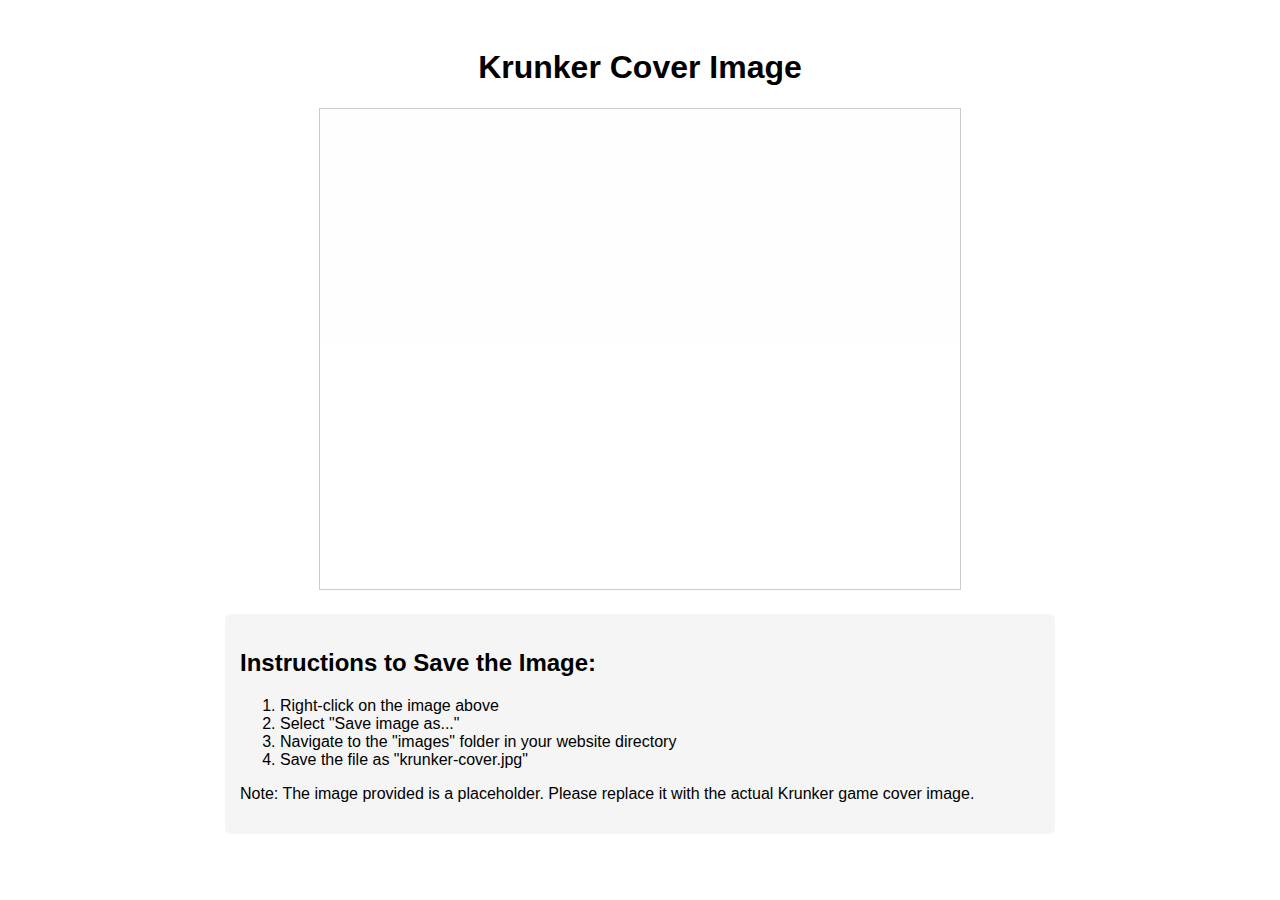
<file: minecraftgames/save-image.html>
<!DOCTYPE html>
<html>
<head>
    <title>Save Krunker Cover Image</title>
    <style>
        body {
            font-family: Arial, sans-serif;
            text-align: center;
            padding: 20px;
        }
        .image-container {
            margin: 20px auto;
            max-width: 800px;
        }
        img {
            max-width: 100%;
            border: 1px solid #ccc;
        }
        .instructions {
            background-color: #f5f5f5;
            padding: 15px;
            border-radius: 5px;
            margin-top: 20px;
            text-align: left;
            max-width: 800px;
            margin-left: auto;
            margin-right: auto;
        }
    </style>
</head>
<body>
    <h1>Krunker Cover Image</h1>
    <div class="image-container">
        <img src="[data-uri]" alt="Krunker Cover Image" id="krunker-image">
    </div>
    
    <div class="instructions">
        <h2>Instructions to Save the Image:</h2>
        <ol>
            <li>Right-click on the image above</li>
            <li>Select "Save image as..."</li>
            <li>Navigate to the "images" folder in your website directory</li>
            <li>Save the file as "krunker-cover.jpg"</li>
        </ol>
        <p>Note: The image provided is a placeholder. Please replace it with the actual Krunker game cover image.</p>
    </div>
</body>
</html>
</file>
<file: style.css>

</file>
